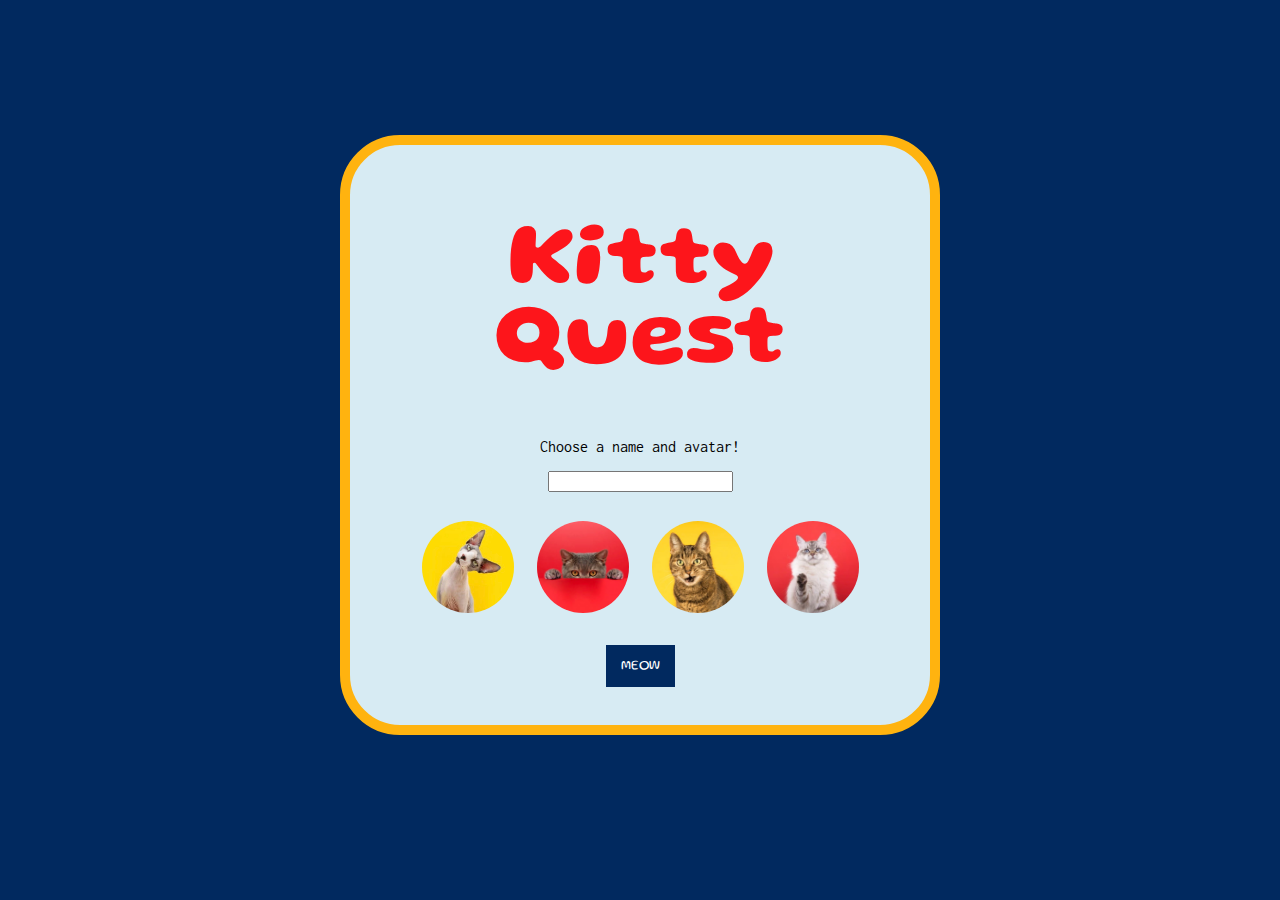
<file: index.html>
<!DOCTYPE html>
<html lang="en">
    <head>
        <meta charset="UTF-8" />
        <meta name="viewport" content="width=device-width, initial-scale=1.0" />
        <meta http-equiv="X-UA-Compatible" content="ie=edge" />
        <!-- Stylesheets -->
        <link rel="stylesheet" href="./styles/reset.css" />
        <link rel="stylesheet" href="./styles/style.css" />
        <link rel="stylesheet" href="./styles/home.css" />
        <title>Adventure Quest</title>
    </head>

    <body>
        <div class="container">
            <h1 class="title">Kitty Quest</h1>
            <p class="input-prompt">Choose a name and avatar!</p>
            <form id="user">
                <label id="name-label">
                    <input
                        type="text"
                        class="name-input"
                        id="name"
                        name="name"
                    />
                </label>
                <section class="avatars">
                    <label>
                        <input
                            type="radio"
                            id="cat1"
                            name="avatar"
                            required
                            value="sphynx"
                        />
                        <img
                            src="./assets/avatars/sphynx.jpeg"
                            alt="A sphynx cat tilting its head and looking at the camera."
                            id="cat1-img"
                        />
                    </label>
                    <label>
                        <input
                            type="radio"
                            id="cat2"
                            name="avatar"
                            required
                            value="grey-tabby"
                        />
                        <img
                            src="./assets/avatars/grey-tabby.jpeg"
                            alt="A gray tabby hiding partially behind a table, looking suspicious."
                            id="cat2-img"
                        />
                    </label>
                    <label>
                        <input
                            type="radio"
                            id="cat3"
                            name="avatar"
                            required
                            value="brown-tabby"
                        />
                        <img
                            src="./assets/avatars/brown-tabby.jpeg"
                            alt="A brown tabby making a funny face."
                            id="cat4-img"
                        />
                    </label>
                    <label>
                        <input
                            type="radio"
                            id="cat4"
                            name="avatar"
                            required
                            value="longhair"
                        />
                        <img
                            src="./assets/avatars/longhair.jpeg"
                            alt="A pretty, gray and white longhaired cat sitting up."
                            id="cat3-img"
                        />
                    </label>
                </section>
                <button id="submit">MEOW</button>
            </form>
        </div>
        <script type="module" src="./app.js"></script>
    </body>
</html>
</file>
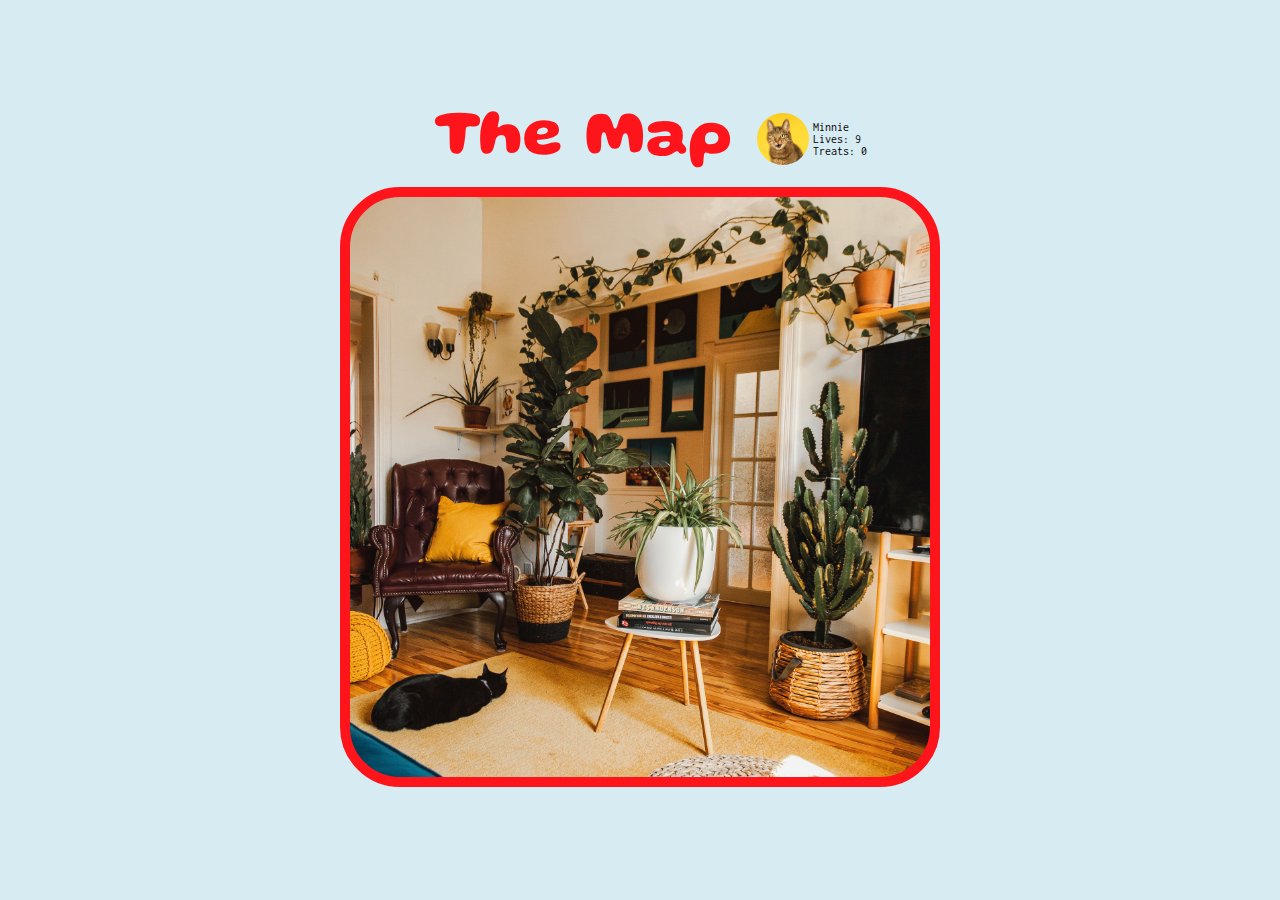
<file: map/index.html>
<!DOCTYPE html>
<html lang="en">
    <head>
        <meta charset="UTF-8" />
        <meta name="viewport" content="width=device-width, initial-scale=1.0" />
        <meta http-equiv="X-UA-Compatible" content="ie=edge" />
        <!-- Stylesheets -->
        <link rel="stylesheet" href="../styles/reset.css" />
        <link rel="stylesheet" href="../styles/style.css" />
        <link rel="stylesheet" href="../styles/map.css" />
        <title>Adventure Quest | Map</title>
    </head>

    <body>
        <header>
            <h1 class="title">The Map</h1>
            <div class="user-info">
                <img
                    src="../assets/avatars/brown-tabby.jpeg"
                    alt="cat avatar"
                    class="avatars"
                />
                <div class="user-info__text">
                    <span class="name">Minnie</span>
                    <span class="lives">Lives: 9</span>
                    <span class="treats">Treats: 0</span>
                </div>
            </div>
        </header>
        <main>
            <div class="container">
                <section id="map-links"></section>
            </div>
        </main>
        <script type="module" src="./map.js"></script>
    </body>
</html>
</file>
<file: styles/style.css>
@import url('https://fonts.googleapis.com/css2?family=Gluten:wght@300;900&family=Inconsolata:wght@300&display=swap');

/* font-family: 'Gluten', cursive; // 300 and 900
font-family: 'Inconsolata', monospace; */

/* Dark Blue: #01295F
Light Blue: #d7ebf3
Olive: #849324
Yellow: #FFB30F
Red: #FD151B */

body {
    display: flex;
    flex-direction: column;
    align-items: center;
    background-color: #01295f;
    font-family: 'Inconsolata', monospace;
}

.container {
    display: flex;
    flex-direction: column;
    align-items: center;
    justify-content: center;
    width: 600px;
    height: 600px;
    padding: 25px;
    background-color: #d7ebf3;
    border: 10px solid #ffb30f;
    border-radius: 10%;
}

h1 {
    text-align: center;
    font-family: 'Gluten', cursive;
    color: #fd151b;
    font-size: 7vw;
    margin: 20px;
}

.avatars {
    display: flex;
    gap: 15px;
}

button {
    border: none;
    padding: 15px;
    color: white;
    background-color: #01295f;
    font-family: 'Gluten', cursive;
    font-weight: 300;
}
</file>
<file: styles/home.css>
.container {
    margin-top: 15vh;
}

h1 {
    margin: 40px 0;
    font-size: 90px;
}

form {
    display: flex;
    flex-direction: column;
    align-items: center;
    gap: 25px;
}

img {
    height: 100px;
    border-radius: 50%;
    border: 4px solid transparent;
}

input[type='radio'] {
    display: none;
}

input[type='radio']:checked + img {
    transform: scale(1.2);
    border: 4px solid#01295F;
}
</file>
<file: styles/map.css>
body {
    background-color: #d7ebf3;
}

header {
    display: flex;
    align-items: center;
    margin-top: 10vh;
}

h1 {
    font-size: 65px;
}

.user-info {
    display: flex;
}

.user-info__text {
    display: flex;
    flex-direction: column;
    justify-content: center;
    font-size: 12px;
}

.avatars {
    height: 60px;
    border-radius: 50%;
    border: 4px solid transparent;
}

main {
    display: flex;
    flex-direction: column;
    align-items: center;
    justify-content: center;
}

.container {
    background-image: url('../assets/map.jpeg');
    background-size: cover;
    border-color: #fd151b;
}

#map-links {
    height: 100%;
    width: 100%;
    display: grid;
    justify-items: center;
    align-items: center;
    grid-template-columns: 1fr 1fr 1fr;
    grid-template-rows: 1fr 1fr 1fr;
}

a {
    font-family: 'Gluten', cursive;
    font-weight: 900;
    color: #fd151b;
    font-size: 15px;
}

.blocked-link {
    text-decoration: none;
    font-family: 'Gluten', cursive;
    font-weight: 900;
    color: #312e2e;
    font-size: 15px;
}

.bubble {
    display: flex;
    justify-content: center;
    align-items: center;
    height: 125px;
    width: 125px;
    border-radius: 50%;
    background-color: hsla(197.1, 53.8%, 89.8%, 0.5);
}

.bubble:hover {
    transform: scale(1.1);
}

.jailbreak {
    grid-column: 2/3;
    grid-row: 2/3;
}

.heist {
    grid-column: 1/2;
    grid-row: 3/4;
}

.catastrophe {
    grid-column: 3/4;
    grid-row: 1/2;
}
</file>
